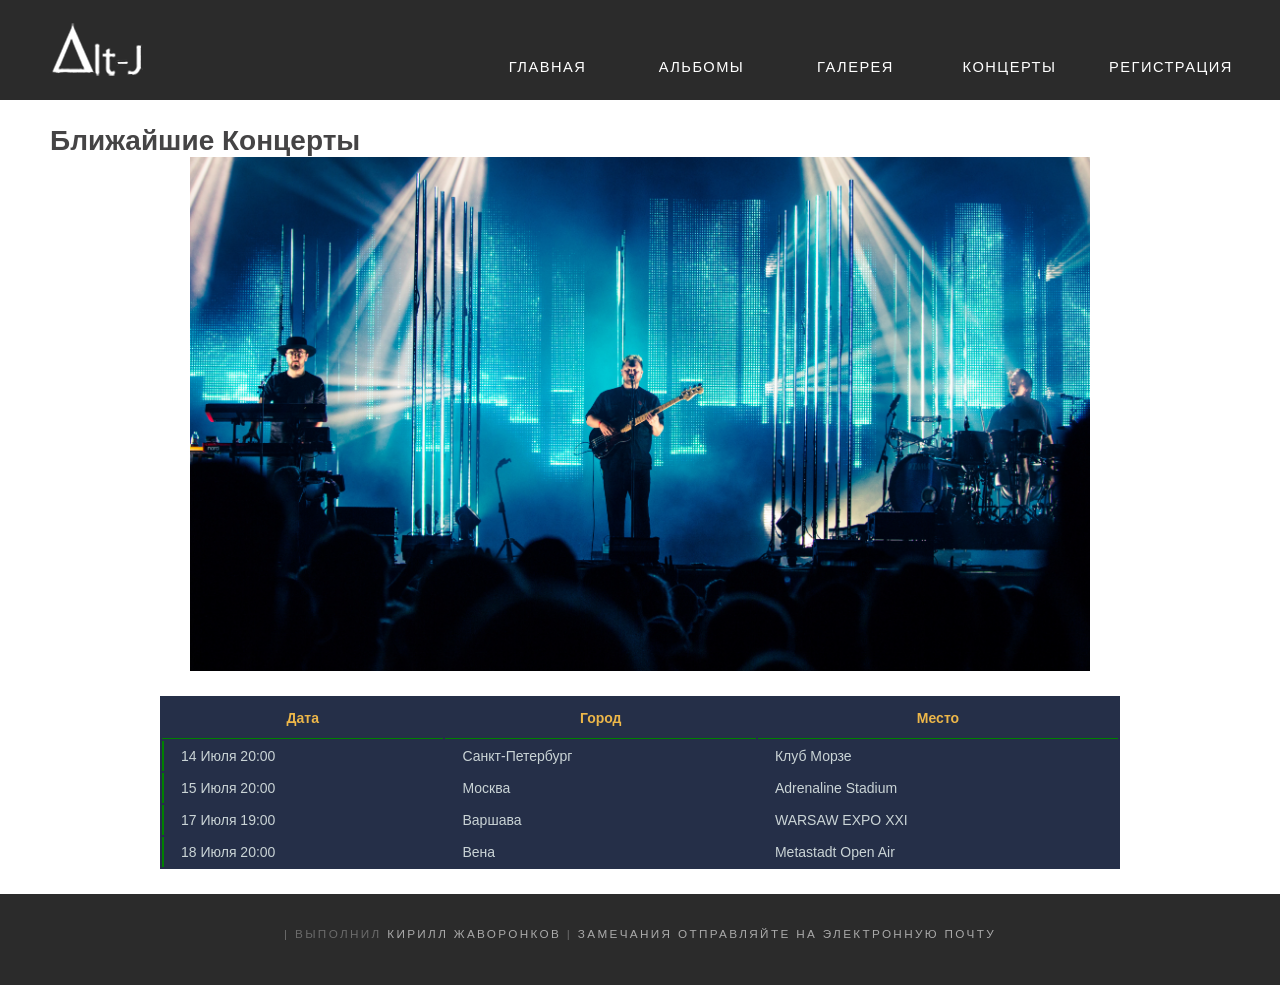
<file: pages/Concert.html>
<!DOCTYPE html>
<html lang="ru">
  <head>
    <meta charset="UTF-8" />
    <title>Alt-J</title>
    <link href="../css/default.css" rel="stylesheet" />
  </head>

  <body>
    <!--Верхушка с Лого и меню-->
    <div id="header-wrapper">
      <div id="header" class="container">
        <div id="logo">
          <h1>
            <a href="#"><img src="../images/alt-j-logo1.png" alt="Logo"></a>
          </h1>
        </div>
        <!--Навигация-->
        <div id="menu">          
          <ul>
            <li><a href="../index.html">Главная</a></li>
            <li><a>Альбомы</a>
        <ul>
          <li><a href="AnAwesomeWave.html">An Awesome Wave</a></li>
          <li><a href="ThisIsAllYours.html">This Is All Yours</a></li>
          <li><a href="RELAXER.html">Relaxer</a></li>
        </ul>
        </li>
        <li><a href="Galery.html">Галерея</a></li>
        <li><a href="Concert.html">Концерты</a></li>
        <li><a href="Reg.html">Регистрация</a></li>
          </ul>
        </div>
      </div>
    </div>
    <!--Основная часть, для главной страницы это будет информация о группе-->
         
    <div class="Concert">
      <h2>Ближайшие Концерты</h2>
      <img src="../images/Concert.jpg"  width="900" height="514" class="center" alt="Концерт">      
      <table>
        <tr>
          <th>Дата</th>
          <th>Город</th>
          <th>Место</th>
        </tr>
        <tr>        
          <td>14 Июля 20:00</td>
          <td>Санкт-Петербург</td>
          <td>Клуб Морзе</td>
        </tr>
        <tr>
          <td>15 Июля 20:00</td>
          <td>Москва</td>
          <td>Adrenaline Stadium</td>
        </tr>
        <tr>
          <td>17 Июля 19:00</td>
          <td>Варшава</td>
          <td>WARSAW EXPO XXI</td>
        </tr>
        <tr>
          <td>18 Июля 20:00</td>
          <td>Вена</td>
          <td>Metastadt Open Air</td>
        </tr>
        </table>
    </div>
   <!--Подвал-->
   <div id="footer" class="container">
    <p>
      | Выполнил <a href="https://vk.com/zhavoroncov">Кирилл Жаворонков</a> |
      <a href="mailto:zhavoroncovkirill@gmail.com"
        >Замечания отправляйте на электронную почту</a>
    </p>
  </div>
  </body>
</html>
</file>
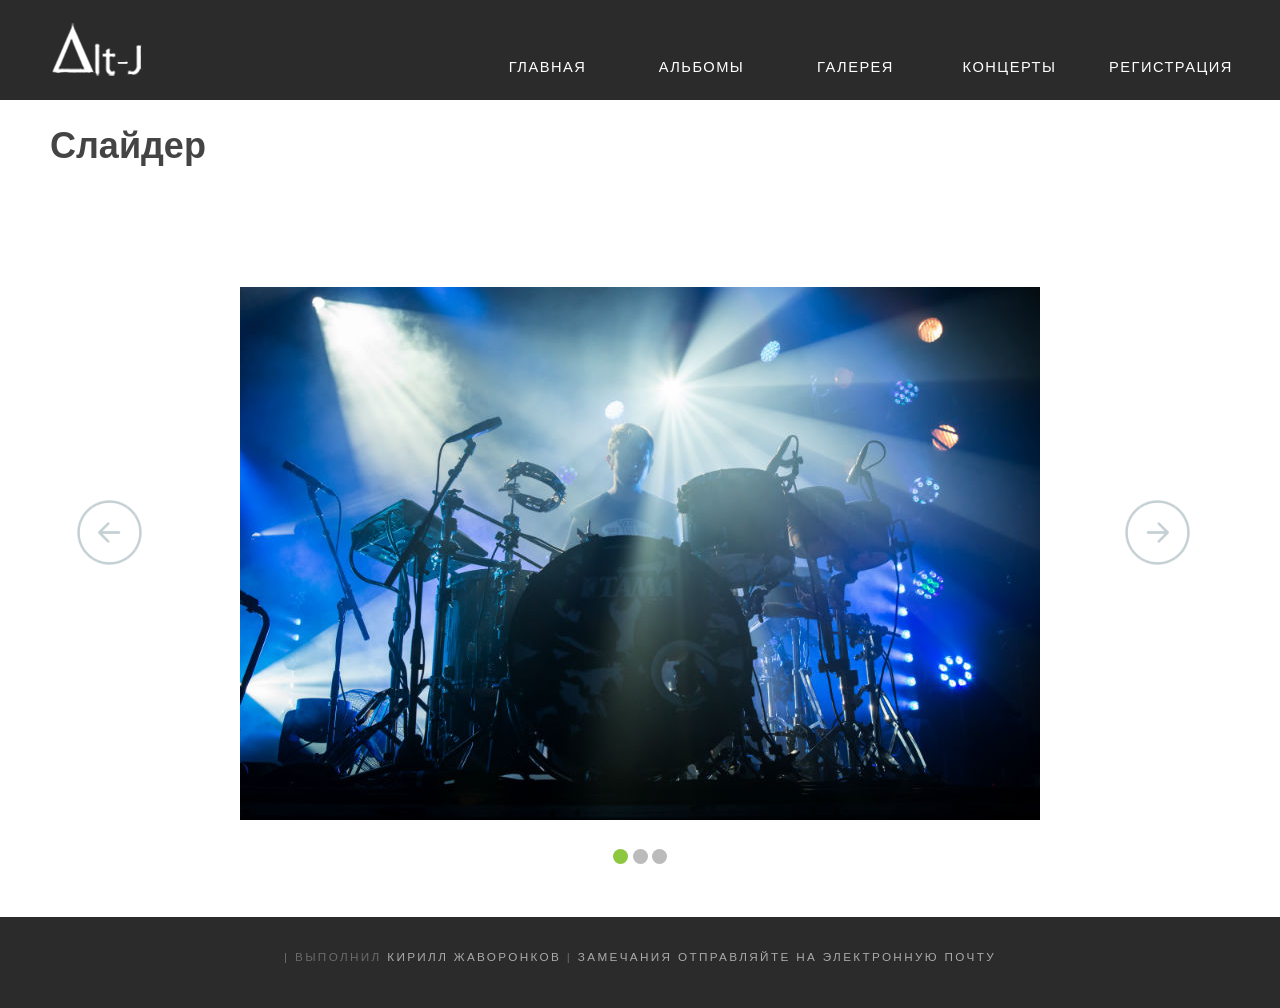
<file: pages/Galery.html>
<!DOCTYPE html>
<html lang="ru">
  <head>
    <meta charset="UTF-8" />
    <title>Alt-J</title>
    <link href="../css/default.css" rel="stylesheet" />
  </head>

  <body>
    <!--Верхушка с Лого и меню-->
    <div id="header-wrapper">
      <div id="header" class="container">
        <div id="logo">
          <h1>
            <a href="#"><img src="../images/alt-j-logo1.png" alt="Logo"></a>
          </h1>
        </div>
        <!--Навигация-->
        <div id="menu">          
          <ul>
            <li><a href="../index.html">Главная</a></li>
            <li><a>Альбомы</a>
        <ul>
          <li><a href="AnAwesomeWave.html">An Awesome Wave</a></li>
          <li><a href="ThisIsAllYours.html">This Is All Yours</a></li>
          <li><a href="RELAXER.html">Relaxer</a></li>
        </ul>
        </li>
			<li><a href="Galery.html">Галерея</a></li>
			<li><a href="Concert.html">Концерты</a></li>
			<li><a href="Reg.html">Регистрация</a></li>
          </ul>
        </div>
      </div>
    </div>
    <!--Основная часть, для главной страницы это будет информация о группе-->
    <div class="gallery">
      <h2>Слайдер</h2>
      <input checked type="radio" name="respond" id="desktop">
        <div id="slider">
            <input checked type="radio" name="slider" id="switch1">
            <input type="radio" name="slider" id="switch2">
            <input type="radio" name="slider" id="switch3">
          <div id="slides">
            <div id="overflow">
              <div class="image">
                <h4><img src="../images/Slyder1.jpg" alt="Слайдер1"></h4>
                <h4><img src="../images/Slyder2.jpg" alt="Слайдер2"></h4>
                <h4><img src="../images/Slyder3.jpg" alt="Слайдер3"></h4>
              </div>
            </div>
          </div>
          <div id="controls">
            <label for="switch1"></label>
            <label for="switch2"></label>
            <label for="switch3"></label>
          </div>
          <div id="active">
            <label for="switch1"></label>
            <label for="switch2"></label>
            <label for="switch3"></label>
          </div>
        </div>
    </div>
     <!--Подвал-->
     <div id="footer" class="container">
      <p>
        | Выполнил <a href="https://vk.com/zhavoroncov">Кирилл Жаворонков</a> |
        <a href="mailto:zhavoroncovkirill@gmail.com"
          >Замечания отправляйте на электронную почту</a>
      </p>
    </div>
  </body>
</html>
</file>
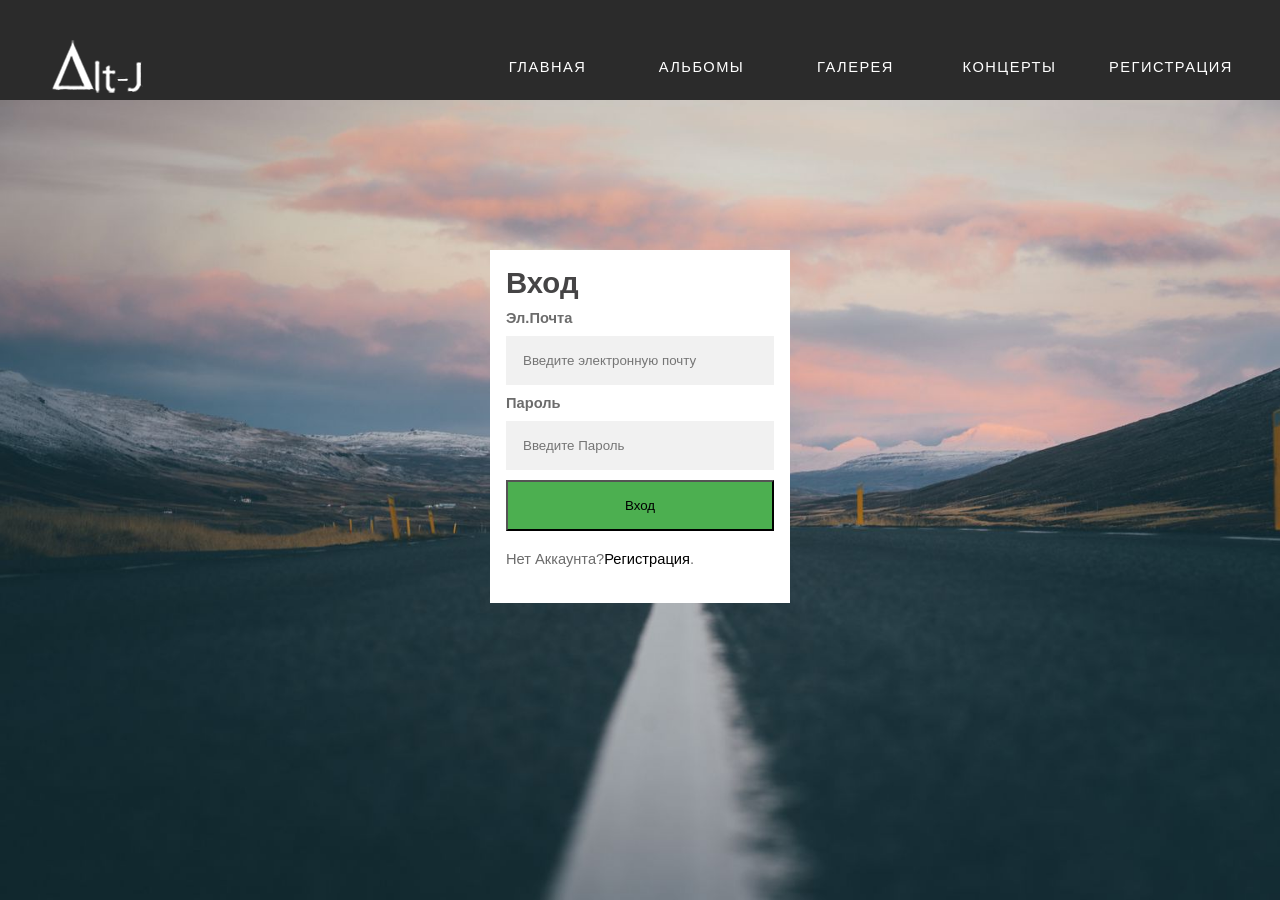
<file: pages/Login.html>
<!DOCTYPE html>
<html lang="ru">
  <head>
    <meta charset="UTF-8" />
    <title>Alt-J</title>
    <link href="../css/RegLog.css" rel="stylesheet" />
  </head>

  <body>
    <!--Верхушка с Лого и меню-->
    <div id="header-wrapper">
      <div id="header" class="container">
        <div id="logo">
          <h3>
            <a href="#"><img src="../images/alt-j-logo1.png" alt="Logo" /></a>
          </h3>
        </div>
        <!--Навигация-->
        <div id="menu">
          <ul>
            <li><a href="../index.html">Главная</a></li>
            <li>
              <a>Альбомы</a>
              <ul>
                <li><a href="AnAwesomeWave.html">An Awesome Wave</a></li>
                <li><a href="ThisIsAllYours.html">This Is All Yours</a></li>
                <li><a href="RELAXER.html">Relaxer</a></li>
              </ul>
            </li>
            <li><a href="Galery.html">Галерея</a></li>
            <li><a href="Concert.html">Концерты</a></li>
            <li><a href="Reg.html">Регистрация</a></li>
          </ul>
        </div>
      </div>
    </div>
    <!--Основная часть, для главной страницы это будет информация о группе-->
    <div class="Log">
      <form action="../index.html">        
        <h1>Вход</h1>
        <label><b>Эл.Почта</b></label>
        <input
          type="text"
          placeholder="Введите электронную почту"
          name="email"
          required
        />
        <label><b>Пароль</b></label>
        <input
          type="password"
          placeholder="Введите Пароль"
          name="psw"
          required
        />
        <button type="submit" class="Login">Вход</button>
        <p>Нет Аккаунта?<a href="Reg.html">Регистрация</a>.</p>
      </form>
    </div>    
  </body>
</html>
</file>
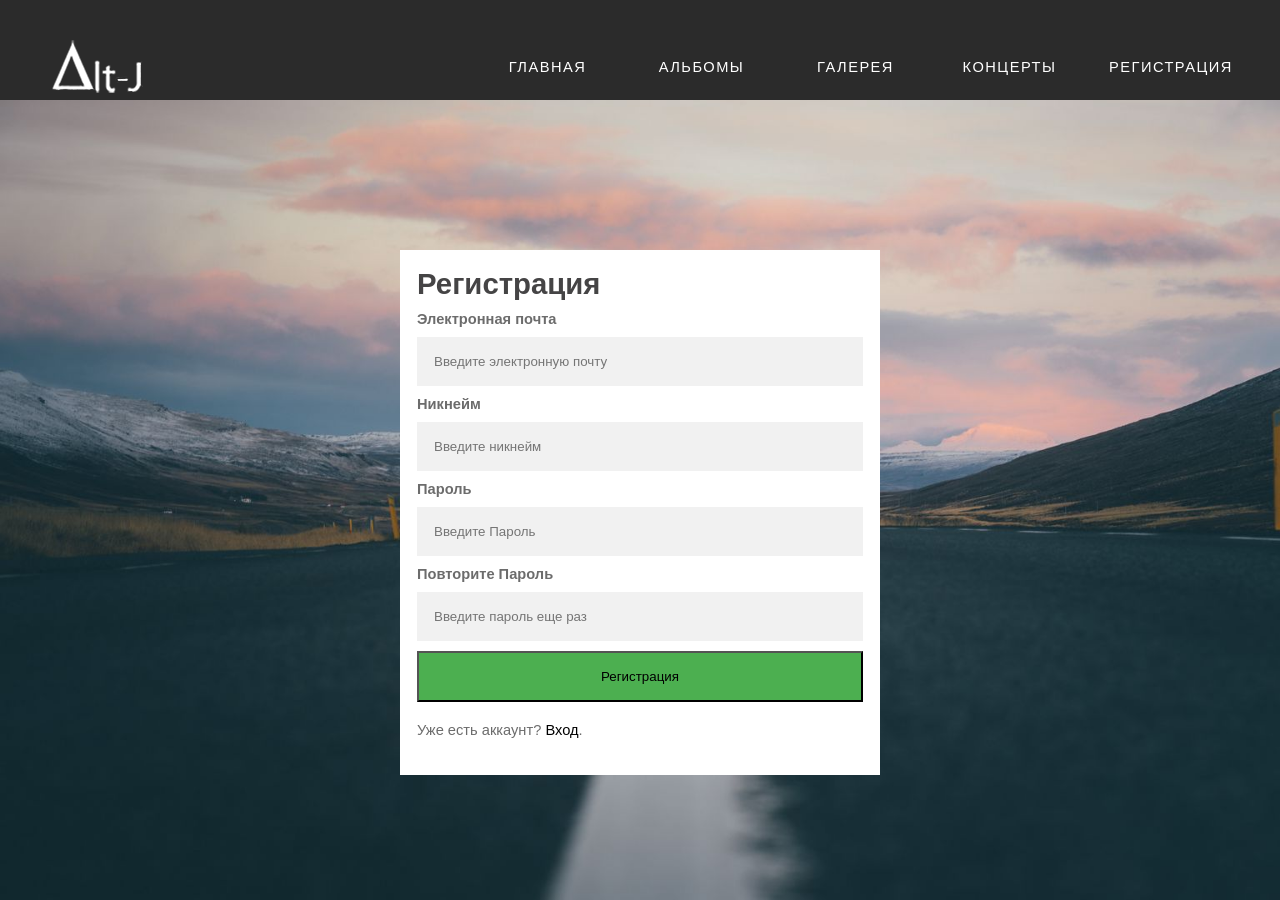
<file: pages/Reg.html>
<!DOCTYPE html>
<html lang="ru">
  <head>
    <meta charset="UTF-8" />
    <title>Alt-J</title>
    <link href="../css/RegLog.css" rel="stylesheet" />
  </head>

  <body>
    <!--Верхушка с Лого и меню-->
    <div id="header-wrapper">
      <div id="header" class="container">
        <div id="logo">
          <h3>
            <a href="#"><img src="../images/alt-j-logo1.png" alt="Logo"></a>
          </h3>
        </div>
        <!--Навигация-->
        <div id="menu">          
          <ul>
            <li><a href="../index.html">Главная</a></li>
            <li><a>Альбомы</a>
        <ul>
          <li><a href="AnAwesomeWave.html">An Awesome Wave</a></li>
          <li><a href="ThisIsAllYours.html">This Is All Yours</a></li>
          <li><a href="RELAXER.html">Relaxer</a></li>
        </ul>
        </li>
        <li><a href="Galery.html">Галерея</a></li>
        <li><a href="Concert.html">Концерты</a></li>
        <li><a href="Reg.html">Регистрация</a></li>
          </ul>
        </div>
      </div>
    </div>
    <!--Основная часть, для главной страницы это будет информация о группе-->   
      <div class="Reg">
      <form action="../index.html">
        <h1>Регистрация</h1>
  
        <label><b>Электронная почта</b></label>
        <input type="text" placeholder="Введите электронную почту" name="email" required>

        <label><b>Никнейм</b></label>
        <input type="text" placeholder="Введите никнейм" name="email" required>
  
        <label><b>Пароль</b></label>
        <input type="password" placeholder="Введите Пароль" name="psw" required>
  
        <label><b>Повторите Пароль</b></label>
        <input type="password" placeholder="Введите пароль еще раз" name="psw" required>
  
        <button type="submit" class="Login">Регистрация</button>
        <p>Уже есть аккаунт? <a href="Login.html">Вход</a>.</p>               
    </form>
  </div>  
  </body>
</html>
</file>
<file: css/default.css>
html,
body {
  height: 100%;
}
body {
  margin: 0px;
  padding: 0px;
  background: #2b2b2b;
  font-family: "Source Sans Pro", sans-serif;
  font-size: 11pt;
  font-weight: 300;
  color: #6c6c6c;
  background: white;
}
h1,
h2 {
  margin:0;
  padding: 0;
  font-weight: 600;
  color: #454445;
}
h3 {
  text-align: center;
}
p {
  margin-top: 0;
}
ul {
  padding: 0;
  list-style: none;
  margin-top: 0;
}
p {
  line-height: 180%;
}
.container {
  margin: 0px auto;
  width: 1200px;
}
/*********************************************************************************/
/* Header                                                                        */
/*********************************************************************************/
#header-wrapper {
  background: #2b2b2b;
}
#header {
  position: relative;
  height: 100px;
}
/*********************************************************************************/
/* Logo                                                                          */
/*********************************************************************************/
#logo {
  position: absolute;
  top: 1em;
  width: 100%;
}
/*********************************************************************************/
/* Menu                                                                          */
/*********************************************************************************/
#menu {
  position: absolute;
  right: 0;
  top: 3em;
}
#menu ul {
  display: inline-block;
}
#menu ul li {
  display: block;
  width: 154px;
  position: relative;
  float: left;
  text-align: center;
  background: #2b2b2b;
}
#menu ul li a {
  display: inline-block;
  margin-left: 1px;
  padding: 1em 1.5em 0em 1.5em;
  letter-spacing: 0.1em;
  text-decoration: none;
  font-size: 1em;
  text-transform: uppercase;
  outline: 0;
  color: #fff;
}
#menu ul li ul {
  display: none;
  margin-top: 10px;
}
#menu ul li:hover > ul {
  display: block;
  padding-bottom: 120px;
}
#menu ul li ul li a {
  text-transform: none;
  padding: 5px 20px;
}
#menu li a:hover {
  color: #8dc63f;
}
/*********************************************************************************/
/* Banner                                                                        */
/*********************************************************************************/
#header-featured {
  padding: 15em 0em;
  background-image: url(../images/ALT-J-Band.jpg);
  background-position: center;
  background-size: cover;
}
#banner {
  overflow: hidden;
  width: 1500px;
  height: 500px;
  text-align: center;
  color: rgba(255, 255, 255, 0.7);
  font-size: 1.5em;
}
#banner h2 {
  margin-top: 5em;
  padding-bottom: 0.5em;
  font-weight: 400;
  font-size: 3em;
  color: white;
}
/*********************************************************************************/
/* Контент                                                                    */
/*********************************************************************************/
#featured-wrapper {
  /*Вся часть между баннером и футером*/
  overflow: hidden;
  padding: 5em 0em;
  background: #fff;
}
#featured .main-title {
  margin-bottom: 1em;
}
#featured .main-title h2 {
  font-size: 4em;
}
#featured .byline {
  font-size: large;
}
.title .byline {
  letter-spacing: 0.15em;
  text-transform: uppercase;
  font-weight: bold;
  font-size: 2em;
  color: #6f6f6f;
  margin-bottom: 3em;
}
#featured p {
  font-size: 20px;
}
.Rightimg {
  float: right; /* Выравнивание по правому краю  */
  margin: 7px 0 7px 7px; /* Отступы вокруг картинки */
}
.Audio {
  margin-bottom: 20px;
}
.center {
  display: block;
  margin-left: auto;
  margin-right: auto;
}
/*********************************************************************************/
/* footer                                                                    */
/*********************************************************************************/
#footer {
  overflow: hidden;
  padding: 2em 0em 2em 0em;
  background: #2b2b2b;
  width: auto;
}
#footer p {
  letter-spacing: 0.2em;
  text-align: center;
  text-transform: uppercase;
  font-size: 0.8em;
  color: rgba(255, 255, 255, 0.3);
}
#footer a {
  text-decoration: none;
  color: rgba(255, 255, 255, 0.6);
}
/*********************************************************************************/
/* Таблица                                                                 */
/*********************************************************************************/

.AlbumTable {
  border-collapse: collapse;
  margin: 75px auto;
  border: 3px solid grey;
}
.AlbumTable td {
  border: 1px solid grey;
  text-align: center;
  vertical-align: top;
  padding: 0 0.1cm;
}
/*********************************************************************************/
/* Слайдер                                                                 */
/*********************************************************************************/
#slider {
  /*положение слайдера*/
  position: relative;
  text-align: center;
  top: 100px;
}

#slider {
  /*центровка слайдера*/
  margin: 0 auto;
}

#slides h4 {
  /*все изображения справа друг от доруга*/
  width: 20%;
  float: left;
}

#slides .image {
  /*устанавливает общий размер блока с изображениями*/
  width: 500%;
  line-height: 0;
}

#overflow {
  /*сркывает все, что находится за пределами этого блока*/
  width: 100%;
  overflow: hidden;
}

h4 {
  /*размер изображений слайдера*/
  width: 100%;
}

#desktop:checked ~ #slider {
  /*размер всего слайдера*/
  max-width: 960px; /*максимальнная длинна*/
}

/*настройка переключения и положения для левой стрелки*/
/*если свич1-3 активны, то идет обращение к лейблу из блока с id контролс*/
#switch1:checked ~ #controls label:nth-child(3),
#switch2:checked ~ #controls label:nth-child(1),
#switch3:checked ~ #controls label:nth-child(2) {
  background: url("../images/prev.png") no-repeat; /*заливка фона картинкой без повторений*/
  float: left;
  margin: -100px 0 0 -84px; /*сдвиг влево*/
  display: block;
  height: 80px;
  width: 80px;
}

/*настройка переключения и положения для правой стрелки*/
#switch1:checked ~ #controls label:nth-child(2),
#switch2:checked ~ #controls label:nth-child(3),
#switch3:checked ~ #controls label:nth-child(1) {
  background: url("../images/next.png") no-repeat; /*заливка фона картинкой без повторений*/
  float: right;
  margin: -100px -84px 0 0; /*сдвиг вправо*/
  display: block;
  height: 80px;
  width: 80px;
}
label,
a {
  /*при наведении на стрелки или переключатели - курсор изменится*/
  cursor: pointer;
}

.gallery input {
  /*скрывает стандартные инпуты (чекбоксы) на странице*/
  display: none;
}

/*позиция изображения при активации переключателя*/
#switch1:checked ~ #slides .image {
  margin-left: 0;
}

#switch2:checked ~ #slides .image {
  margin-left: -100%;
}

#switch3:checked ~ #slides .image {
  margin-left: -200%;
}
#controls {
  /*положение блока всех управляющих элементов*/
  margin: -25% 0 0 0;
  width: 100%;
  height: 10px;
}

#active label {
  /*стиль отдельного переключателя*/
  border-radius: 10px; /*скругление углов*/
  display: inline-block; /*расположение в строку*/
  width: 15px;
  height: 15px;
  background: #bbb;
}

#active {
  /*расположение блока с переключателями*/
  margin: 25% 0 0;
  text-align: center;
}

#active label:hover {
  /*поведение чекбокса при наведении*/
  background: #51613b;
  border-color: #777 !important; /*выполнение в любом случае*/
}

/*цвет активного лейбла при активации чекбокса*/
#switch1:checked ~ #active label:nth-child(1),
#switch2:checked ~ #active label:nth-child(2),
#switch3:checked ~ #active label:nth-child(3) {
  background: #8dc63f;
  border-color: #8dc63f !important;
}

#slides .image {
  /*анимация пролистывания изображений*/
  transition: all 800ms cubic-bezier(0.77, 0, 0.175, 1);
}
.gallery {
  background-color: white;
  padding-bottom: 150px;
}
.gallery h2 {
  margin-top: 25px;
  padding-left: 50px;
  font-weight: 600;
  color: #454445;
  font-size: 36px;
}
/*********************************************************************************/
/* Концерты                                                               */
/*********************************************************************************/
.Concert table {
  font-family: "Lucida Sans Unicode", "Lucida Grande", Sans-Serif;
  font-size: 14px;
  width: 960px;
  background: #252f48;
  margin-bottom: 25px;
  margin: 25px auto;
}
.Concert th {
  color: #edb749;
  border-bottom: 1px solid green;
  padding: 12px 17px;
  margin: 250px 250px;
}
.Concert td {
  color: #cad4d6;
  padding: 7px 17px;
  margin: 250px 250px;
}
.Concert td:first-child {
  border-left: 2px solid green;
}
.Concert h2 {
  margin-top: 25px;
  padding-left: 50px;
  font-weight: 600;
  color: #454445;
  font-size: 28px;
}
</file>
<file: css/RegLog.css>
html,
body {
  height: 100%;
  background: black;
}
body {
  margin: 0px;
  padding: 0px;
  background: url(../images/Reg.jpg) center no-repeat;
  background-size: cover;
  font-family: "Source Sans Pro", sans-serif;
  font-size: 11pt;
  font-weight: 300;
  color: #6c6c6c;
}
h1,
h2 {
  margin: 0 0 10px 0;
  padding: 0;
  font-weight: 600;
  color: #454445;
}
ul {
  padding: 0;
  list-style: none;
  margin-top: 0;
}
p {
  line-height: 180%;
}
.container {
  margin: 0px auto;
  width: 1200px;
}
/*********************************************************************************/
/* Header                                                                        */
/*********************************************************************************/
#header-wrapper {
  background: #2b2b2b;
}
#header {
  position: relative;
  height: 100px;
}
/*********************************************************************************/
/* Logo                                                                          */
/*********************************************************************************/
#logo {
  position: absolute;
  top: 1em;
  width: 100%;
}
/*********************************************************************************/
/* Menu                                                                          */
/*********************************************************************************/
#menu {
  position: absolute;
  right: 0;
  top: 3em;
}
#menu ul {
  display: inline-block;
}
#menu ul li {
  display: block;
  width: 154px;
  position: relative;
  float: left;
  text-align: center;
  background: #2b2b2b;
}
#menu ul li a {
  display: inline-block;
  margin-left: 1px;
  padding: 1em 1.5em 0em 1.5em;
  letter-spacing: 0.1em;
  text-decoration: none;
  font-size: 1em;
  text-transform: uppercase;
  outline: 0;
  color: #fff;
}
#menu ul li ul {
  display: none;
  margin-top: 10px;
}
#menu ul li:hover > ul {
  display: block;
  padding-bottom: 120px;
}
#menu ul li ul li a {
  text-transform: none;
  padding: 5px 20px;
}
#menu li a:hover {
  color: #8dc63f;
}
/*********************************************************************************/
/* Регистрация                                                               */
/*********************************************************************************/
* {
  box-sizing: border-box;
}
.Reg {
  margin: 0 auto;
  padding: 17px;
  background-color: white;
  margin-top: 150px;
  width: 480px;
  height: 525px;
  max-height: 525px;
}
.Login {
  background-color: #4caf50;
  padding: 16px 20px;
  width: 100%;
}
.Login:hover {
  background-color: #418343;
}
.Reg h1 {
  margin-bottom: 10px;
}
a {
  color: black;
  text-decoration: none;
}
/*********************************************************************************/
/* Дополнительно для Входа                                                               */
/*********************************************************************************/
* {
  box-sizing: border-box;
}
.Log {
  background-color: white;
  max-width: 300px;
  padding: 16px;
  margin: 0 auto;
  margin-top: 150px;
  position: relative;
  right: 0;
}
input[type="text"],
input[type="password"] {
  width: 100%;
  border: none;
  padding: 17px;
  margin: 10px 0 10px 0;
  background: #f1f1f1;
}
</file>
